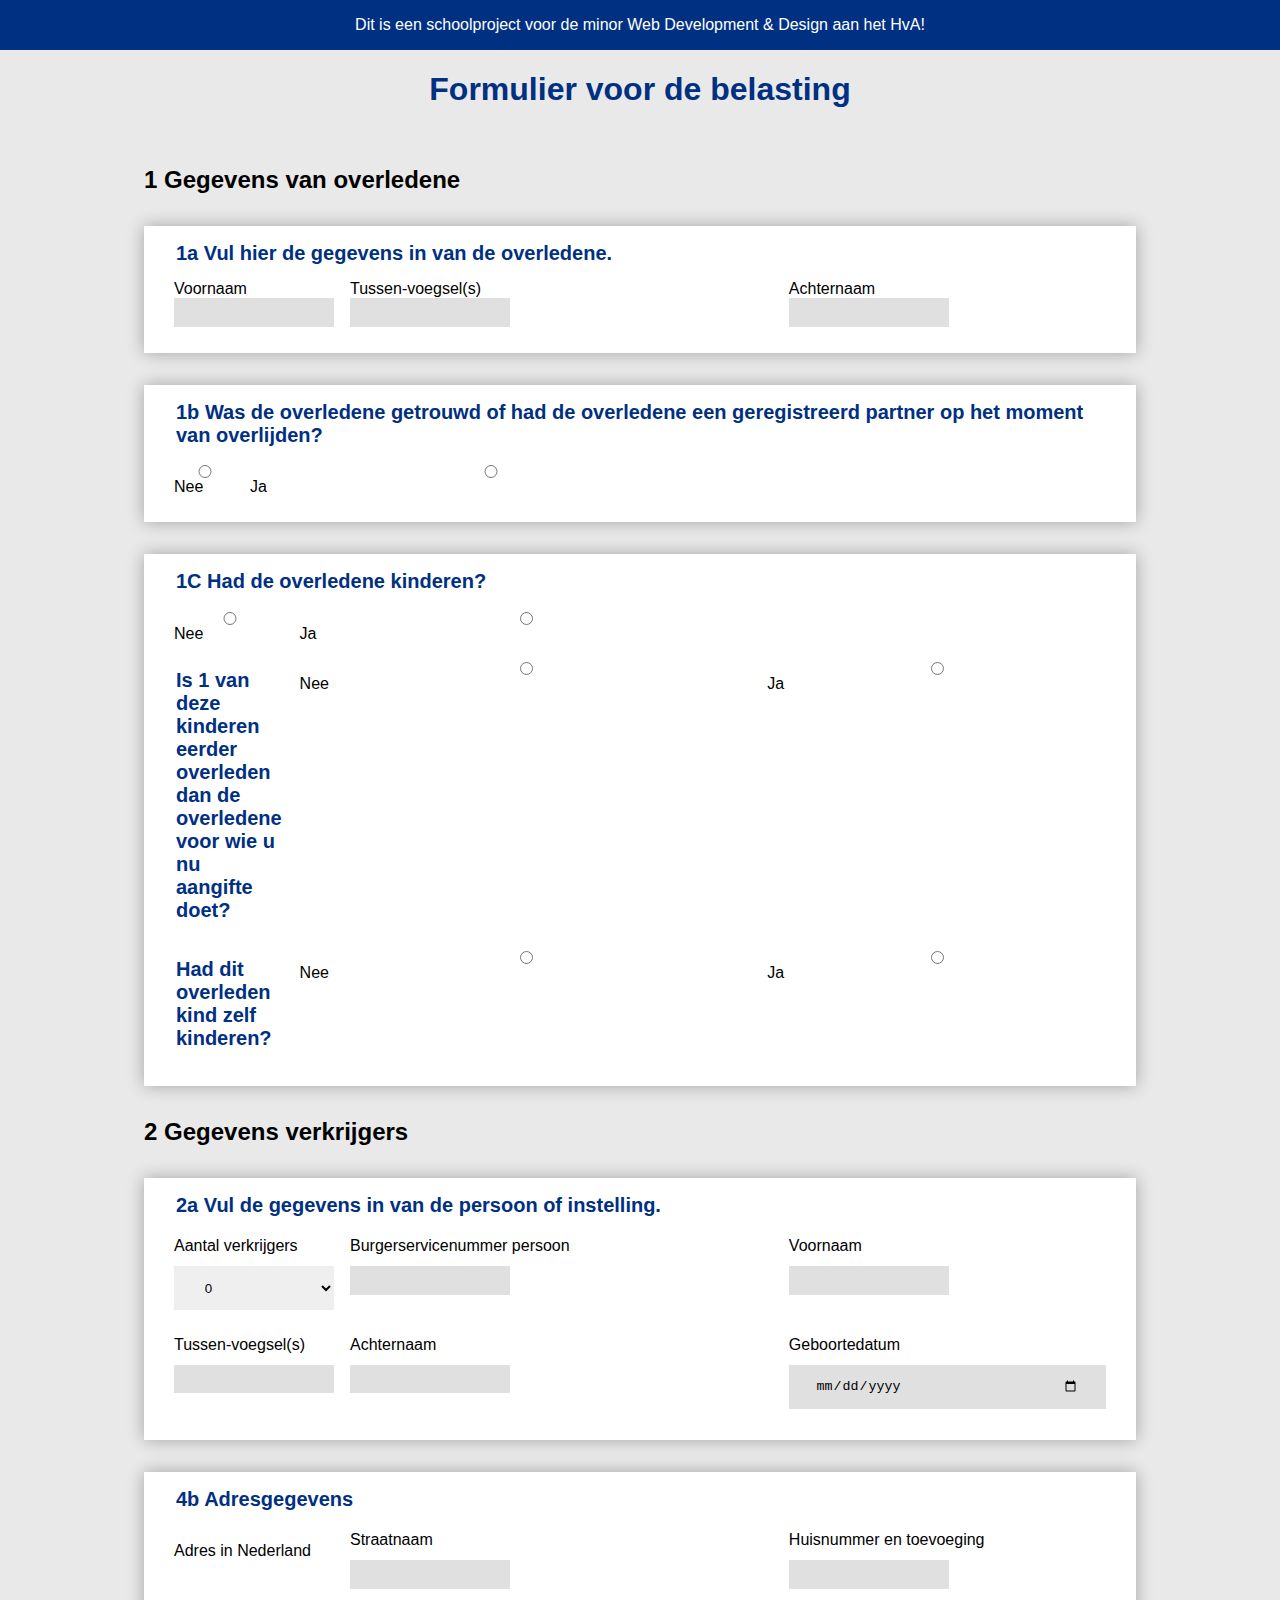
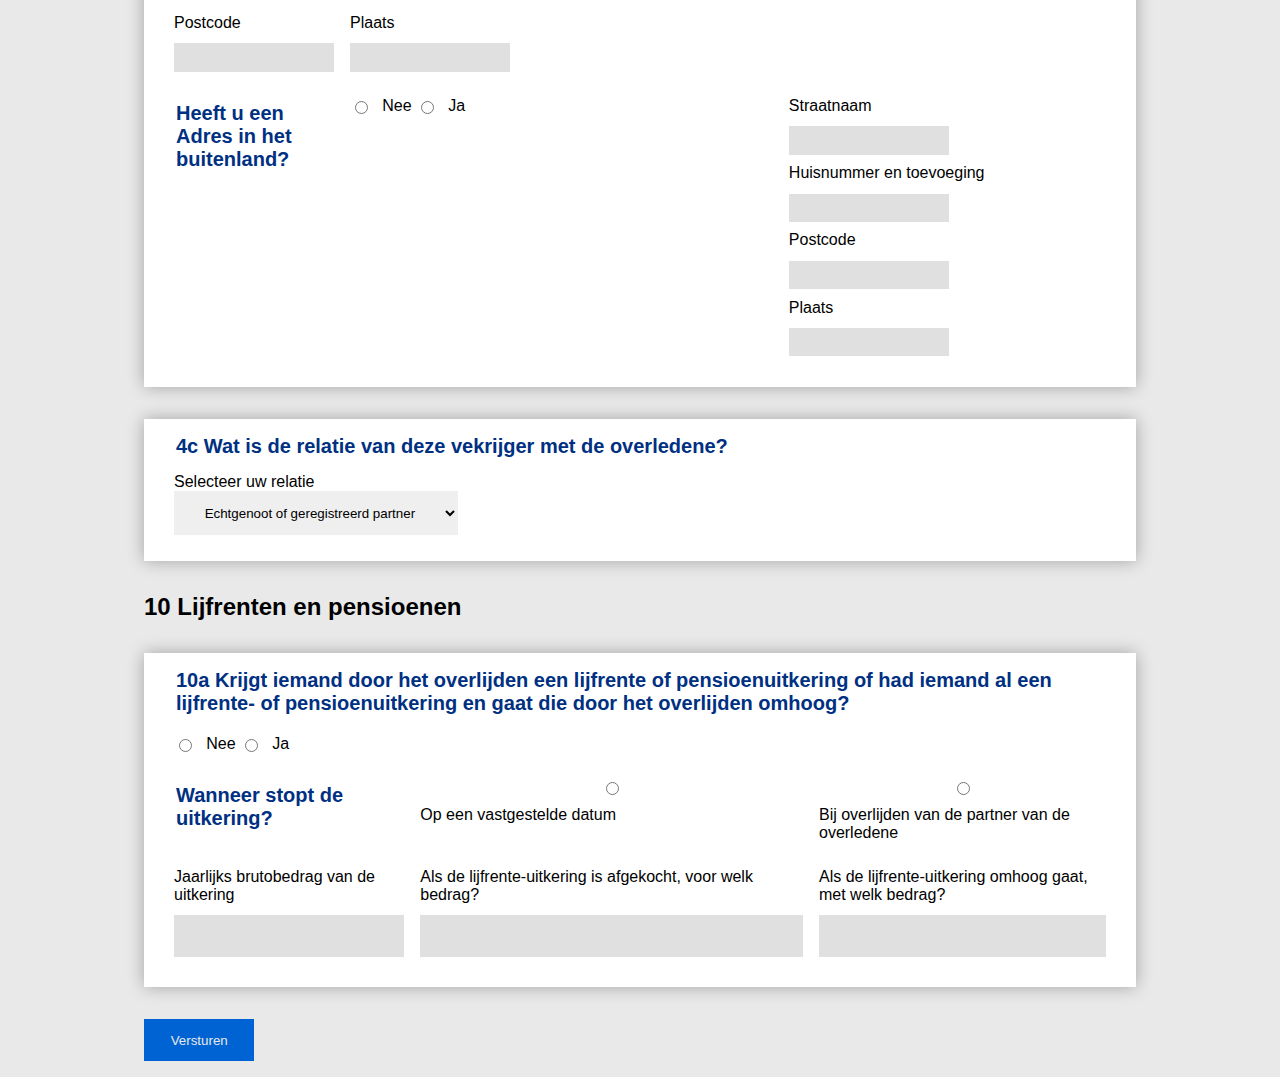
<file: index.html>
<!DOCTYPE html>
<html lang="en">

<head>
    <meta charset="UTF-8">
    <meta name="viewport" content="width=device-width, initial-scale=1.0">
    <title>Browser Tech</title>
    <link rel="stylesheet" href="/style.css">
</head>

<body>

    <p class="disclaimer">Dit is een schoolproject voor de minor Web Development & Design aan het HvA!</p>
    <main>
        <h1>
            Formulier voor de belasting
        </h1>
        <section>
            <h2>1 Gegevens van overledene</h2>

            <form method="post" action="">
                <div class="vraag1a">
                    <fieldset>
                        <legend>1a Vul hier de gegevens in van de overledene.</legend>
                        <label>
                            Voornaam
                            <input type="text" name="firstname" required>
                        </label>

                        <label>
                            Tussen-voegsel(s)
                            <input type="text" name="middlename">
                        </label>

                        <label>
                            Achternaam
                            <input type="text" name="surname" required>
                        </label>

                    </fieldset>
                </div>

                <div class="vraag1b">

                    <fieldset>
                        <legend>1b Was de overledene getrouwd of had de overledene een
                            geregistreerd partner op het moment van overlijden?</legend>

                        <label>
                            <input type="radio" name="getrouwd" value="nee" required>
                            Nee
                        </label>

                        <label>
                            <input type="radio" name="getrouwd" value="ja" required>
                            Ja
                        </label>





                        <!-- conditioneel showen -->
                        <div id="extravragen">
                            <legend>Hadden de overledene en diens echtgenoot of
                                geregistreerd partner huwelijkse of partner schaps-
                                voorwaarden laten vastleggen in een notariële akte?</legend>
                            <label>
                                <input type="radio" name="geregistreerd" value="nee">
                                Nee
                            </label>

                            <label>
                                <input type="radio" name="geregistreerd" value="ja">
                                Ja Stuur een kopie van de akte mee met de aangifte.
                                <input type="file" name="geregistreerd">
                            </label>

                            <legend>Hadden de overledene en diens partner een finaal
                                verrekenbeding?</legend>
                            <label>Nee
                                <input type="radio" name="verrekenbeding" value="nee">
                            </label>

                            <label>Ja
                                <input type="radio" name="verrekenbeding" value="ja">
                            </label>

                            <legend>Datum huwelijkse of partnerschapsvoorwaarden</legend>
                            <input type="date" name="huwelijkdatum" value="" min="1900-01-01" max="2025-12-31" />
                        </div>


                    </fieldset>
                </div>

                <div class="vraag1c">
                    <fieldset>
                        <legend>1C Had de overledene kinderen?</legend>
                        <label>
                            <input type="radio" name="kinderen" value="nee" required>
                            Nee
                        </label>

                        <label>
                            <input type="radio" name="kinderen" value="ja" required>
                            Ja
                        </label>

                        <!-- conditioneel showen -->
                        <legend>
                            Is 1 van deze kinderen eerder overleden dan de
                            overledene voor wie u nu aangifte doet?
                        </legend>
                        <label>
                            <input type="radio" name="kindoverleden" value="nee">
                            Nee
                        </label>
                        <label>
                            <input type="radio" name="kindoverleden" value="ja">
                            Ja
                        </label>



                        <!-- conditioneel showen -->
                        <legend>
                            Had dit overleden kind zelf kinderen?
                        </legend>

                        <label>
                            <input type="radio" name="kleinkinderen" value="nee">
                            Nee

                        </label>

                        <label>
                            <input type="radio" name="kleinkinderen" value="ja">
                            Ja

                        </label>
                    </fieldset>
                </div>
                <h2>2 Gegevens verkrijgers</h2>
                <div class="vraag2a">
                    <fieldset>
                        <legend>2a Vul de gegevens in van de persoon of instelling.</legend>
                        <label>
                            Aantal verkrijgers
                            <select id="aantalverkrijgers" required>
                                <option value="0">0</option>
                                <option value="1">1</option>
                                <option value="2">2</option>
                                <option value="3">3</option>
                                <option value="4">4</option>
                                <option value="5">5</option>
                                <option value="6">6</option>
                                <option value="7">7</option>
                                <option value="8">8</option>

                            </select>
                        </label>

                        <label>
                            Burgerservicenummer persoon
                            <input type="text" id="bsn" name="bsn" maxlength="9" pattern="\d{9}" required>
                        </label>

                        <label>
                            Voornaam
                            <input type="text" name="firstname" required>

                        </label>


                        <label>
                            Tussen-voegsel(s)
                            <input type="text" name="middlename">

                        </label>
                        <label>
                            Achternaam
                            <input type="text" name="surname" required>

                        </label>

                        <label>
                            Geboortedatum
                            <input type="date" name="geboortedatum" min="1900-01-01" max="2025-12-31" required>
                        </label>
                    </fieldset>
                </div>
                <div class="vraag2b">
                    <fieldset>
                        <legend>4b Adresgegevens</legend>
                        <p>Adres in Nederland</p>

                        <label>
                            Straatnaam
                            <input type="text" name="straatnaam" required>
                        </label>

                        <label>
                            Huisnummer en toevoeging
                            <input type="text" name="huisnummer" required>
                        </label>

                        <label>
                            Postcode
                            <input type="text" name="postcode" required>
                        </label>

                        <label>
                            Plaats
                            <input type="text" name="plaats" required>
                        </label>

                        <legend>
                            Heeft u een Adres in het buitenland?
                        </legend>
                        <div class="radiobuttons">
                            <label>
                                <input type="radio" name="buitenland" value="ja" required>
                                Nee
                            </label>

                            <label>
                                <input type="radio" name="buitenland" value="nee" required>
                                Ja
                            </label>
                        </div>

                        <!-- conditioneel showen -->
                        <div id="buitenlandadres">
                            <label>
                                Straatnaam
                                <input type="text" name="straatnaam">
                            </label>

                            <label>
                                Huisnummer en toevoeging
                                <input type="text" name="huisnummer">
                            </label>

                            <label>
                                Postcode
                                <input type="text" name="postcode">
                            </label>

                            <label>
                                Plaats
                                <input type="text" name="plaats">
                            </label>
                        </div>
                    </fieldset>
                </div>

                <div class="vraag2c">
                    <fieldset>
                        <legend>
                            4c Wat is de relatie van deze vekrijger met de overledene?

                        </legend>
                        <label>
                            Selecteer uw relatie
                            <select id="aantalverkrijgers" required>
                                <option value="echtgenoot">Echtgenoot of geregistreerd partner</option>
                                <option value="samenwonerzonder">Samenwoner zonder notariële akte</option>
                                <option value="samenwonermet">Samenwoner met notariële akte</option>
                                <option value="ouder">Ouder</option>
                                <option value="expartner">Ex-partner</option>
                                <option value="kind">Kind of stiefkind</option>
                                <option value="pleegkind">Pleegkind</option>
                                <option value="kleinkind">Kleinkind</option>
                                <option value="achterkleinkind">Achterkleinkind</option>
                                <option value="anders">Anders</option>

                            </select>
                        </label>
                    </fieldset>
                </div>

                <h2>10 Lijfrenten en pensioenen</h2>

                <div class="vraag3a">
                    <fieldset>
                        <legend>10a Krijgt iemand door het overlijden een lijfrente of pensioenuitkering of had iemand
                            al een lijfrente- of pensioenuitkering en gaat die door het overlijden omhoog?</legend>
                        <div class="radiobuttons" required>
                            <label>
                                <input type="radio" name="3a" value="nee">
                                Nee
                            </label>

                            <label>
                                <input type="radio" name="3a" value="ja">
                                Ja
                            </label>
                        </div>

                        <legend>Wanneer stopt de uitkering?</legend>
                        <label>
                            <input type="radio" value="datum" required>
                            Op een vastgestelde datum
                        </label>

                        <label>
                            <input type="radio" value="datum" required>
                            Bij overlijden van de partner van de overledene
                        </label>

                        <!-- vastgestelde datum showen -->

                        <label>
                            Jaarlijks brutobedrag van de uitkering

                            <input type="number" value="brutouitkering" min="0" required>
                        </label>

                        <label>
                            Als de lijfrente-uitkering is afgekocht, voor welk bedrag?

                            <input type="number" value="uitkeringafgekocht" min="0" required>
                        </label>

                        <label>
                            Als de lijfrente-uitkering omhoog gaat, met welk bedrag?

                            <input type="number" value="uitkeringafgekocht" min="0" required>
                        </label>
                    </fieldset>
                </div>
                <input type="submit" value="Versturen">
            </form>
        </section>
    </main>


    <script src="/script.js"></script>
</body>

</html>
</file>
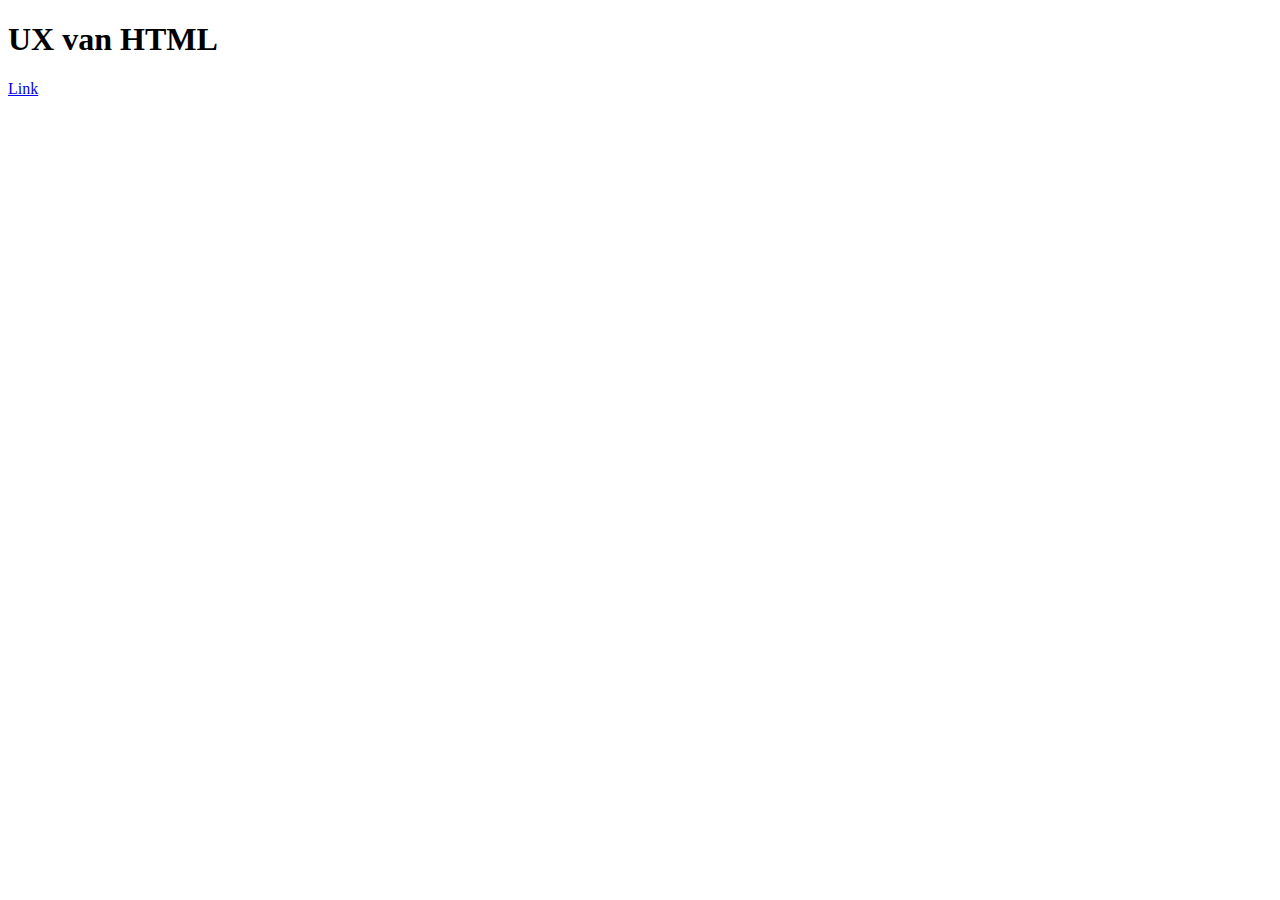
<file: ux.html>
<!DOCTYPE html>
<html lang="en">

<head>
    <meta charset="UTF-8">
    <meta name="viewport" content="width=device-width, initial-scale=1.0">
    <title>Document</title>
</head>

<body>

    <h1>UX van HTML</h1>
    <a href="#test">Link</a>


</body>

</html>
</file>
<file: style.css>
/* @font-face {
    font-family: "NS Sans";
    src: url("../fonts/nssans-regular.woff2");
    font-weight: normal;
    font-style: normal;
}

@font-face {
    font-family: "NS Sans";
    src: url("../fonts/nssans-italic.woff2");
    font-weight: normal;
    font-style: italic;
}

@font-face {
    font-family: "NS Sans";
    src: url("../fonts/nssans-demi.woff2");
    font-weight: 600;
    font-style: normal;
}

@font-face {
    font-family: "NS Sans";
    src: url("../fonts/nssans-bold.woff2");
    font-weight: bold;
    font-style: normal;
}

@font-face {
    font-family: "NS Sans";
    src: url("../fonts/nssans-bolditalic.woff2");
    font-weight: bold;
    font-style: italic;
} */

:root {
    --bg-yellow: #ffc917;
    --ns-bluedark: #003082;
    --ns-bluelight: #0063d3;

    --offwhite: #e9e9e9;
    --inputgrey: #e0e0e0;
}

* {
    box-sizing: border-box;
}

html {
    padding: 0;
    margin: 0;
}

body {
    font-family: NS Sans, Segoe UI, Myriad, Verdana, sans-serif;

    padding: 0;
    margin: 0;
    background-color: var(--offwhite);
}

main>h1 {
    color: var(--ns-bluedark);
    text-align: center;
}

main>section {
    margin: auto;
    /* background-color: white; */
    width: 80vw;

    padding: 1em;


    @media (min-width: 900px) {
        fieldset {
            display: grid;
            grid-template-columns: 0.5fr 4fr 3fr;
            grid-gap: 1em;
            border: none;
        }

        legend {
            grid-column: 1 / 2;
        }

        label {
            /* grid-column: 3; */
            display: flex;
            flex-direction: column;
        }

        fieldset:nth-of-type(2) label {
            display: flex;
            flex-direction: row;
        }

    }
}

fieldset {
    border: none;
    height: min-content;

    legend {
        margin-top: .5em;
        margin-bottom: .5em;
        font-weight: 600;
        color: var(--ns-bluedark);
        font-size: 1.25em;
    }

}

/* //////////////////// */
/* container styling 🖼 */
/* //////////////////// */
.vraag1a, .vraag1b, .vraag1c, .vraag2a, .vraag2b, .vraag2c, .vraag3a {
    box-shadow: 0em 0em 1em rgba(0, 0, 0, 0.3);
    background-color: white;
    margin: 2em 0 2em 0;
    padding: 1em;
}

input[type="text"] {
    max-width: 12em;
    border: rgba(0, 0, 0, 0.2);
    background-color: var(--inputgrey);
    padding: 0.5em 0 .5em 0;

}

.vraag1a fieldset {

    &:nth-of-type(1) label {
        display: inline-flex;
        flex-direction: column;
        /* gap: 1em; */

    }
}

/* //////////////////// */
/* Labels naast elkaar zetten */
/* //////////////////// */
.vraag2a label, .vraag2b label, .vraag3a label {
    display: flex;
    gap: 0.7em;
    padding: 0.3em 0 0.3em 0;
}


.radiobuttons label {
    display: inline-flex;
    flex-direction: row;
    /* gap: 0.3em; */
}

/* //////////////////// */
/* verzend knop */
/* //////////////////// */
input[type="submit"] {
    padding: 1em 2em 1em 2em;
    background-color: var(--ns-bluelight);
    color: var(--offwhite);
    box-shadow: none;
    border: none;
}

input[type="date"], input[type="number"] {
    padding: 1em 2em 1em 2em;

    border: none;
    background-color: var(--inputgrey);
}

select#aantalverkrijgers {
    border: none;
    padding: 1em 2em 1em 2em;

}


#extravragen {
    display: none;
    margin-top: 2em;
    padding: 1em;
    background-color: var(--inputgrey);
    opacity: 0;
}

.show {
    display: block;
    opacity: 1;
}


.disclaimer {
    padding-top: 1em;
    padding-bottom: 1em;
    margin: 0;

    text-align: center;
    display: block;
    background-color: var(--ns-bluedark);
    color: white;
}

input:user-invalid {
    color: red;
    outline: 2px solid red;
}

input[type="radio"]:user-invalid {
    outline: 2px solid red;
}

input[type="radio"]:user-valid {
    /* outline: 2px solid green; */
    accent-color: green;
}
</file>
